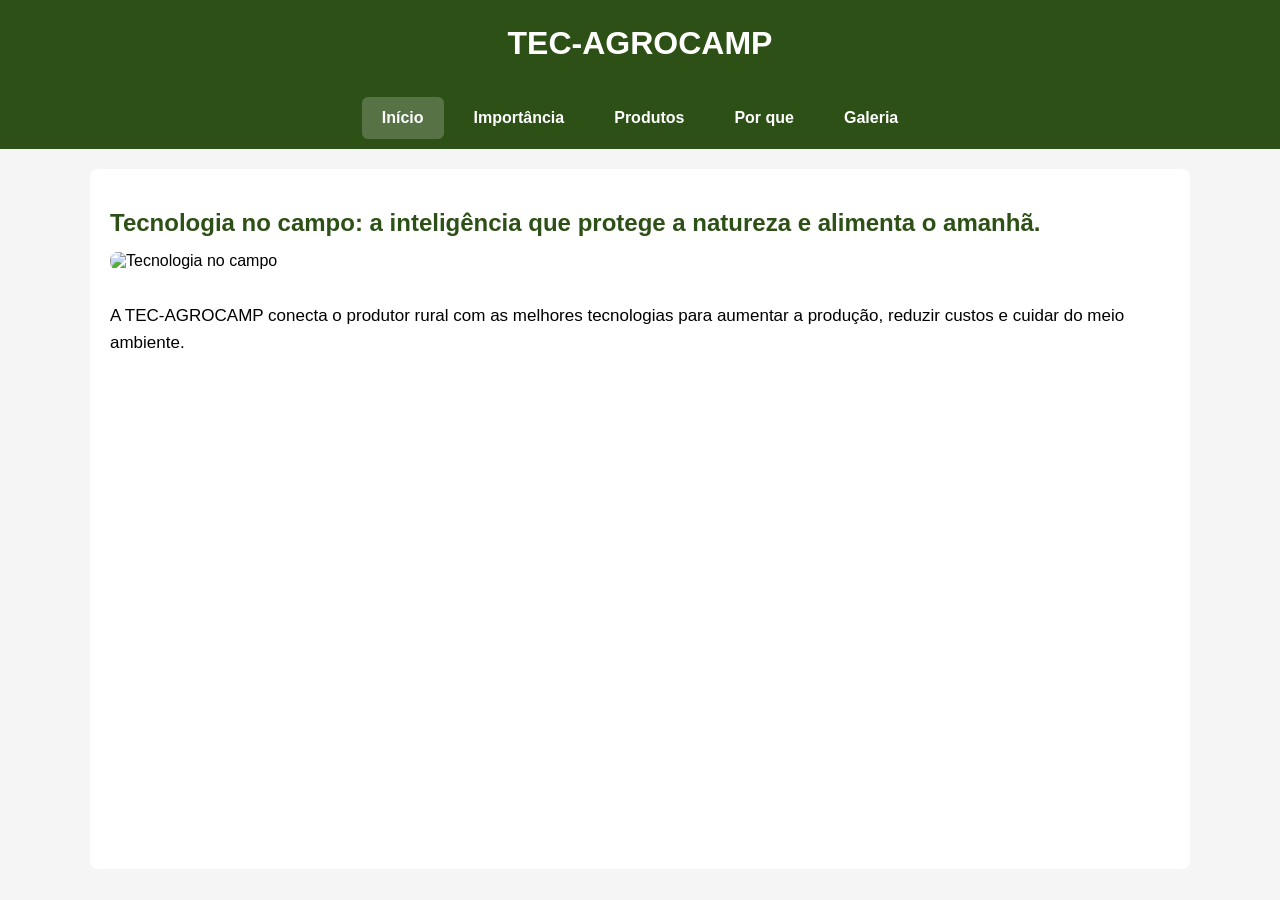
<file: index.html>
<!DOCTYPE html>
<html lang="pt-BR">
    <head> 
        <meta charset="UTF-8">
        <META name="viewport" content="width=device-width, initial-scale=1.0">
            <title>TEC-AGROCAMP</title>
            <style>
                * { margin: 0; padding: 0; box-sizing: border-box;}
                 body {
            font-family: Arial, sans-serif;
            background-color: #f5f5f5;
        }
        header {
            background-color: #2d5016;
            color: white;
            text-align: center;
            padding: 25px;
        }
        header h1 { font-size: 32px; }
        nav {
            background-color: #2d5016;
            display: flex;
            justify-content: center;
            gap: 10px;
            padding: 10px;
            flex-wrap: wrap;
        }
        nav button {
            background: transparent;
            color: white;
            border: none;
            padding: 12px 20px;
            font-size: 16px;
            font-weight: bold;
            cursor: pointer;
            border-radius: 6px;
            transition: background 0.3s;
        }
        nav button.ativo { background-color: rgba(255,255,255,0.2); }
        nav button:hover { background-color: rgba(255,255,255,0.15); }
        main {
            max-width: 1100px;
            margin: 20px auto;
            background: white;
            border-radius: 8px;
            overflow: hidden;
        }
        iframe {
            width: 100%;
            height: 700px;
            border: none;
            display: block;
        }
    </style>
</head>
<body>
    <header><h1>TEC-AGROCAMP</h1></header>

    <nav>
        <button onclick="trocarAba('inicio')" class="ativo">Início</button>
        <button onclick="trocarAba('importancia')">Importância</button>
        <button onclick="trocarAba('produtos')">Produtos</button>
        <button onclick="trocarAba('porque')">Por que</button>
        <button onclick="trocarAba('galeria')">Galeria</button>
    </nav>

    <main>
        <!-- ESSENCIAL: iframe que carrega as páginas -->
        <iframe id="tela" src="inicio.html"></iframe>
    </main>

    <script>
        function trocarAba(pagina) {
            // Carrega a página correta
            document.getElementById('tela').src = pagina + '.html';
            
            // Remove classe ativo de todos os botões
            document.querySelectorAll('nav button').forEach(btn => btn.classList.remove('ativo'));
            
            // Adiciona classe ativo no botão clicado
            event.currentTarget.classList.add('ativo');
        }
    </script>
</body>
</html>
</file>
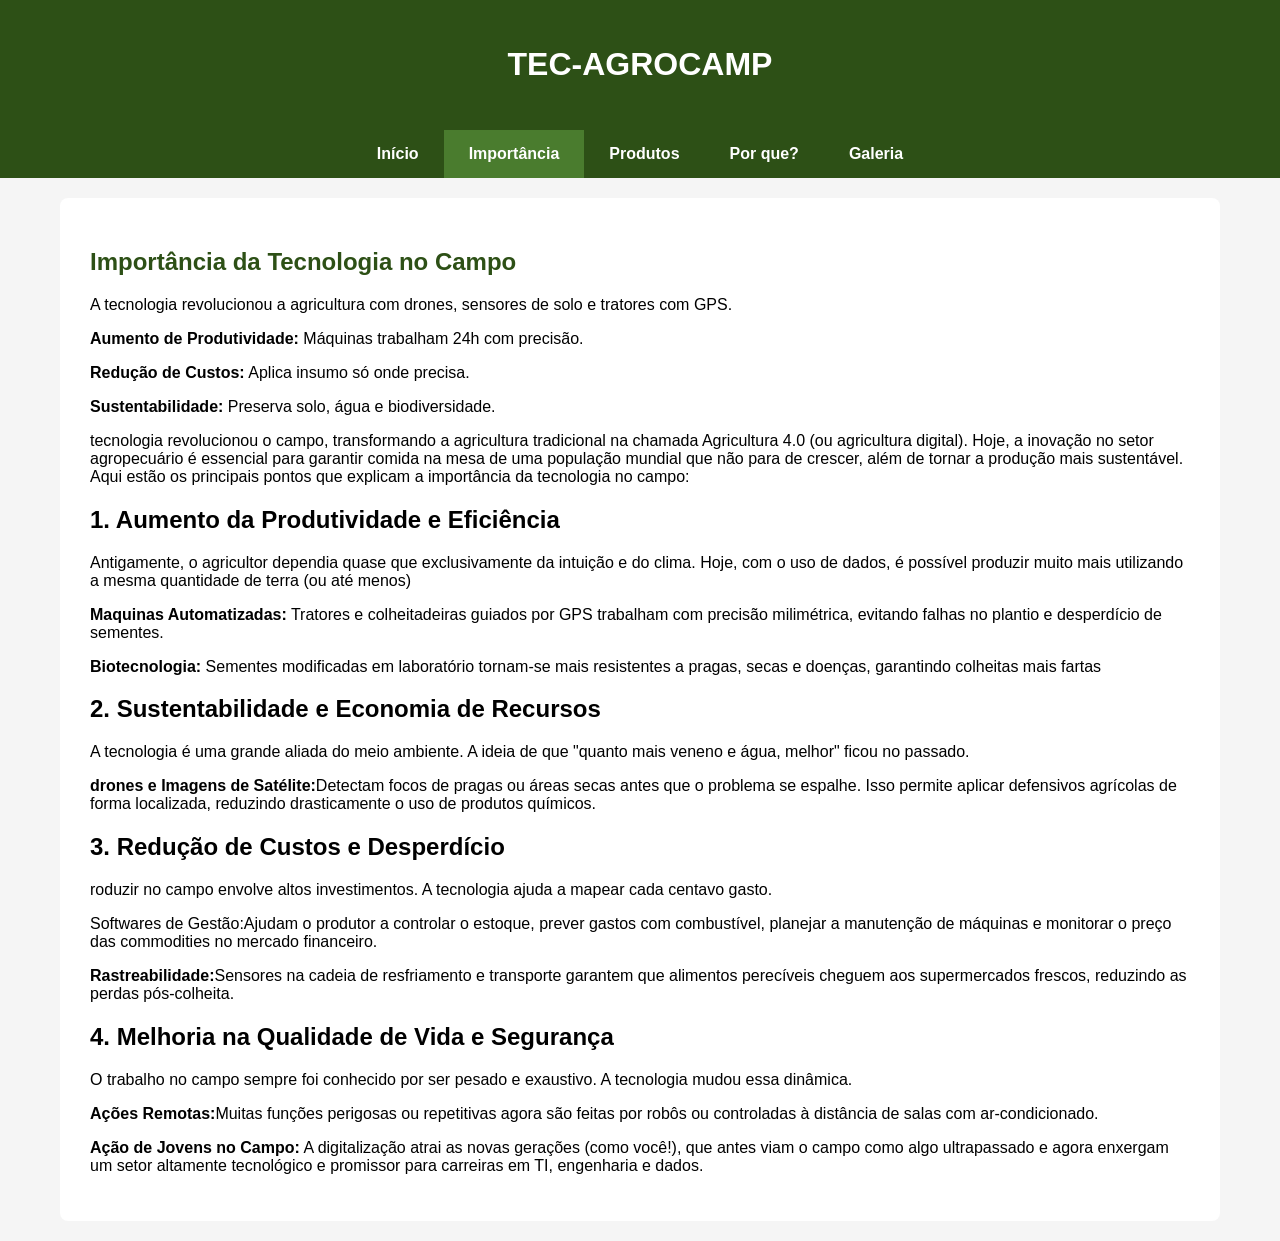
<file: importancia/index.html>
<!DOCTYPE html>
<html lang="pt-BR">
<head>
<meta charset="UTF-8"><title>Importância | TEC-AGROCAMP</title>
<style>body{margin:0;font-family:Arial;background:#f5f5f5;}header{background:#2d5016;color:white;text-align:center;padding:25px;}nav{background:#2d5016;display:flex;justify-content:center;}nav a{background:transparent;color:white;text-decoration:none;padding:15px 25px;font-weight:bold;}nav a:hover, nav a.ativo{background:#4a7c2e;}main{max-width:1100px;margin:20px auto;padding:30px;background:white;border-radius:8px;}</style>
</head>
<body>
<header><h1>TEC-AGROCAMP</h1></header>
<nav>
    <a href="../inicio/index.html">Início</a>
    <a href="../importancia/index.html" class="ativo">Importância</a>
    <a href="../produtos/index.html">Produtos</a>
    <a href="../porque/index.html">Por que?</a>
    <a href="../galeria/index.html">Galeria</a>
</nav>
<main>
<h2 style="color:#2d5016;">Importância da Tecnologia no Campo</h2>
<p>A tecnologia revolucionou a agricultura com drones, sensores de solo e tratores com GPS.</p>
<p><b>Aumento de Produtividade:</b> Máquinas trabalham 24h com precisão.</p>
<p><b>Redução de Custos:</b> Aplica insumo só onde precisa.</p>
<p><b>Sustentabilidade:</b> Preserva solo, água e biodiversidade.</p>
<p>tecnologia revolucionou o campo, transformando a agricultura tradicional na chamada Agricultura 4.0 (ou agricultura digital). Hoje, a inovação no setor agropecuário é essencial para garantir comida na mesa de uma população mundial que não para de crescer, além de tornar a produção mais sustentável.
             Aqui estão os principais pontos que explicam a importância da tecnologia no campo:</p>
             <h2>1. Aumento da Produtividade e Eficiência</h2>
             <p>Antigamente, o agricultor dependia quase que exclusivamente da intuição e do clima. Hoje, com o uso de dados, é possível produzir muito mais utilizando a mesma quantidade de terra (ou até menos)</p>
             <p><strong>Maquinas Automatizadas:</strong> Tratores e colheitadeiras guiados por GPS trabalham com precisão milimétrica, evitando falhas no plantio e desperdício de sementes.</p>
             <p><strong>Biotecnologia:</strong> Sementes modificadas em laboratório tornam-se mais resistentes a pragas, secas e doenças, garantindo colheitas mais fartas</p>
             <h2>2. Sustentabilidade e Economia de Recursos </h2>
             <p> A tecnologia é uma grande aliada do meio ambiente. A ideia de que "quanto mais veneno e água, melhor" ficou no passado. </p>
             <p><strong>drones e  Imagens de Satélite:</strong>Detectam focos de pragas ou áreas secas antes que o problema se espalhe. Isso permite aplicar defensivos agrícolas de forma localizada, reduzindo drasticamente o uso de produtos químicos.</p>
             <h2>  3. Redução de Custos e Desperdício</h2>
             <p>roduzir no campo envolve altos investimentos. A tecnologia ajuda a mapear cada centavo gasto.</p>
             <p><storng> Softwares de Gestão:</storng>Ajudam o produtor a controlar o estoque, prever gastos com combustível, planejar a manutenção de máquinas e monitorar o preço das commodities no mercado financeiro.</p>
             <p><strong> Rastreabilidade:</strong>Sensores na cadeia de resfriamento e transporte garantem que alimentos perecíveis cheguem aos supermercados frescos, reduzindo as perdas pós-colheita.</p>
             <h2> 4. Melhoria na Qualidade de Vida e Segurança</h2>
             <p>O trabalho no campo sempre foi conhecido por ser pesado e exaustivo. A tecnologia mudou essa dinâmica.</p>
             <p><strong>  Ações Remotas:</strong>Muitas funções perigosas ou repetitivas agora são feitas por robôs ou controladas à distância de salas com ar-condicionado.</p>
             <p><strong>Ação de Jovens no Campo:</strong> A digitalização atrai as novas gerações (como você!), que antes viam o campo como algo ultrapassado e agora enxergam um setor altamente tecnológico e promissor para carreiras em TI, engenharia e dados.</p>
</main>
</body>
</html>
</file>
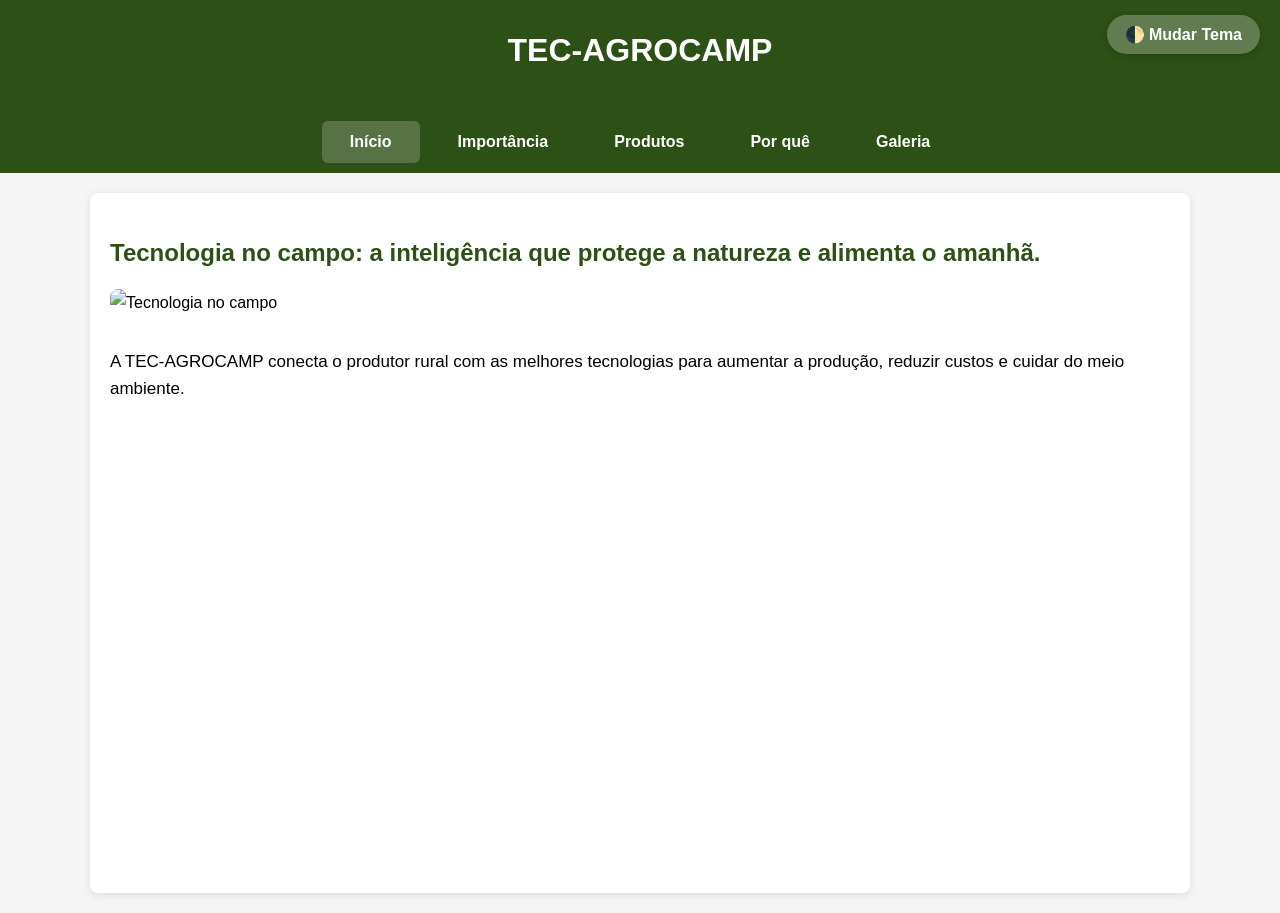
<file: pastatag/index.html>
<!DOCTYPE html>
<html lang="pt-BR">
<head>
    <meta charset="UTF-8">
    <meta name="viewport" content="width=device-width, initial-scale=1.0">
    <title>TEC-AGROCAMP | Tecnologia no Campo</title>
    <style>
        * { margin: 0; padding: 0; box-sizing: border-box; transition: background 0.3s, color 0.3s; }
        :focus-visible { outline: 3px solid #1a300c; outline-offset: 2px; }

        :root {
            --cor-fundo: #f5f5f5;
            --cor-texto: #222;
            --cor-destaque: #2d5016;
            --cor-branco: #ffffff;
            --cor-borda: #ccc;
            --cor-sombra: rgba(0,0,0,0.1);
        }

        .modo-escuro {
            --cor-fundo: #121212;
            --cor-texto: #ffffff;
            --cor-destaque: #4a7c2c;
            --cor-branco: #686868;
            --cor-borda: #444;
            --cor-sombra: rgba(255,255,255,0.05);
        }

        body {
            font-family: Arial, sans-serif;
            background-color: var(--cor-fundo);
            color: var(--cor-texto);
            line-height: 1.6;
        }

        header {
            background-color: var(--cor-destaque);
            color: white;
            text-align: center;
            padding: 25px;
            position: relative; /* ESSENCIAL para o botão ficar no canto */
        }

        /* ESTILO DO BOTÃO (GARANTIDO PARA APARECER) */
        #botao-tema {
            position: absolute;
            top: 15px;
            right: 20px;
            background: rgba(255,255,255,0.25);
            border: none;
            color: white;
            padding: 10px 18px;
            border-radius: 25px;
            font-size: 1rem;
            font-weight: bold;
            cursor: pointer;
            box-shadow: 0 2px 6px rgba(0,0,0,0.2);
            transition: background 0.3s;
            z-index: 999; /* Fica por cima de tudo */
        }
        #botao-tema:hover { background: rgba(255,255,255,0.4); }

        header h1 { font-size: 2rem; margin-bottom: 10px; }
        nav {
            background-color: var(--cor-destaque);
            display: flex;
            justify-content: center;
            gap: 10px;
            padding: 10px;
            flex-wrap: wrap;
        }
        nav button {
            background: transparent;
            color: white;
            border: none;
            padding: 12px 28px;
            font-size: 1rem;
            font-weight: bold;
            cursor: pointer;
            border-radius: 6px;
            transition: background 0.3s;
        }
        nav button.ativo { background-color: rgba(255,255,255,0.2); }
        nav button:hover { background-color: rgba(255,255,255,0.15); }
        main {
            max-width: 1100px;
            margin: 20px auto;
            background: var(--cor-branco);
            border-radius: 8px;
            overflow: hidden;
            box-shadow: 0 2px 8px var(--cor-sombra);
        }
        iframe {
            width: 100%;
            height: 700px;
            border: none;
            display: block;
        }
        .sr-only {
            position: absolute;
            width: 1px; height: 1px;
            padding: 0; margin: -1px;
            overflow: hidden; clip: rect(0,0,0,0);
            white-space: nowrap; border: 0;
        }
    </style>
</head>
<body>
    <header>
        <h1 id="titulo-principal">TEC-AGROCAMP</h1>
        <!-- AQUI ESTÁ O BOTÃO, CERTO E VISÍVEL -->
        <button id="botao-tema" onclick="alternarTema()" aria-label="Alternar entre modo claro e escuro">🌓 Mudar Tema</button>
        <p class="sr-only">Tecnologia no campo: inteligência que protege a natureza e alimenta o amanhã</p>
    </header>

    <nav aria-label="Navegação principal">
        <button onclick="trocarAba('inicio')" class="ativo" aria-current="page">Início</button>
        <button onclick="trocarAba('importancia')">Importância</button>
        <button onclick="trocarAba('produtos')">Produtos</button>
        <button onclick="trocarAba('porque')">Por quê</button>
        <button onclick="trocarAba('galeria')">Galeria</button>
    </nav>

    <main>
        <iframe 
            id="tela" 
            src="inicio.html" 
            title="Conteúdo da página selecionada"
            aria-describedby="desc-iframe">
        </iframe>
        <p id="desc-iframe" class="sr-only">Área onde é exibido o conteúdo da página escolhida no menu</p>
    </main>

    <script>
        function trocarAba(pagina){
            document.getElementById("tela").src = pagina + ".html";
            document.querySelectorAll("nav button").forEach(btn => {
                btn.removeAttribute("aria-current");
                btn.classList.remove("ativo");
            });
            event.currentTarget.setAttribute("aria-current", "page");
            event.currentTarget.classList.add("ativo");
            document.title = `TEC-AGROCAMP | ${pagina.charAt(0).toUpperCase() + pagina.slice(1)}`;
        }

        function aplicarTema(tema) {
            if (tema === 'escuro') {
                document.body.classList.add('modo-escuro');
            } else {
                document.body.classList.remove('modo-escuro');
            }
            localStorage.setItem('temaEscolhido', tema);
            const iframe = document.getElementById('tela');
            iframe.onload = () => {
                iframe.contentWindow.postMessage({tema: tema}, '*');
            };
        }

        function alternarTema() {
            const temaAtual = document.body.classList.contains('modo-escuro') ? 'claro' : 'escuro';
            aplicarTema(temaAtual);
        }

        const temaSalvo = localStorage.getItem('temaEscolhido') || 'claro';
        aplicarTema(temaSalvo);

        window.addEventListener('message', (e) => {
            if (e.data && e.data.solicitarTema) {
                const temaAtual = document.body.classList.contains('modo-escuro') ? 'escuro' : 'claro';
                e.source.postMessage({tema: temaAtual}, '*');
            }
        });
    </script>
</body>
</html>
</file>
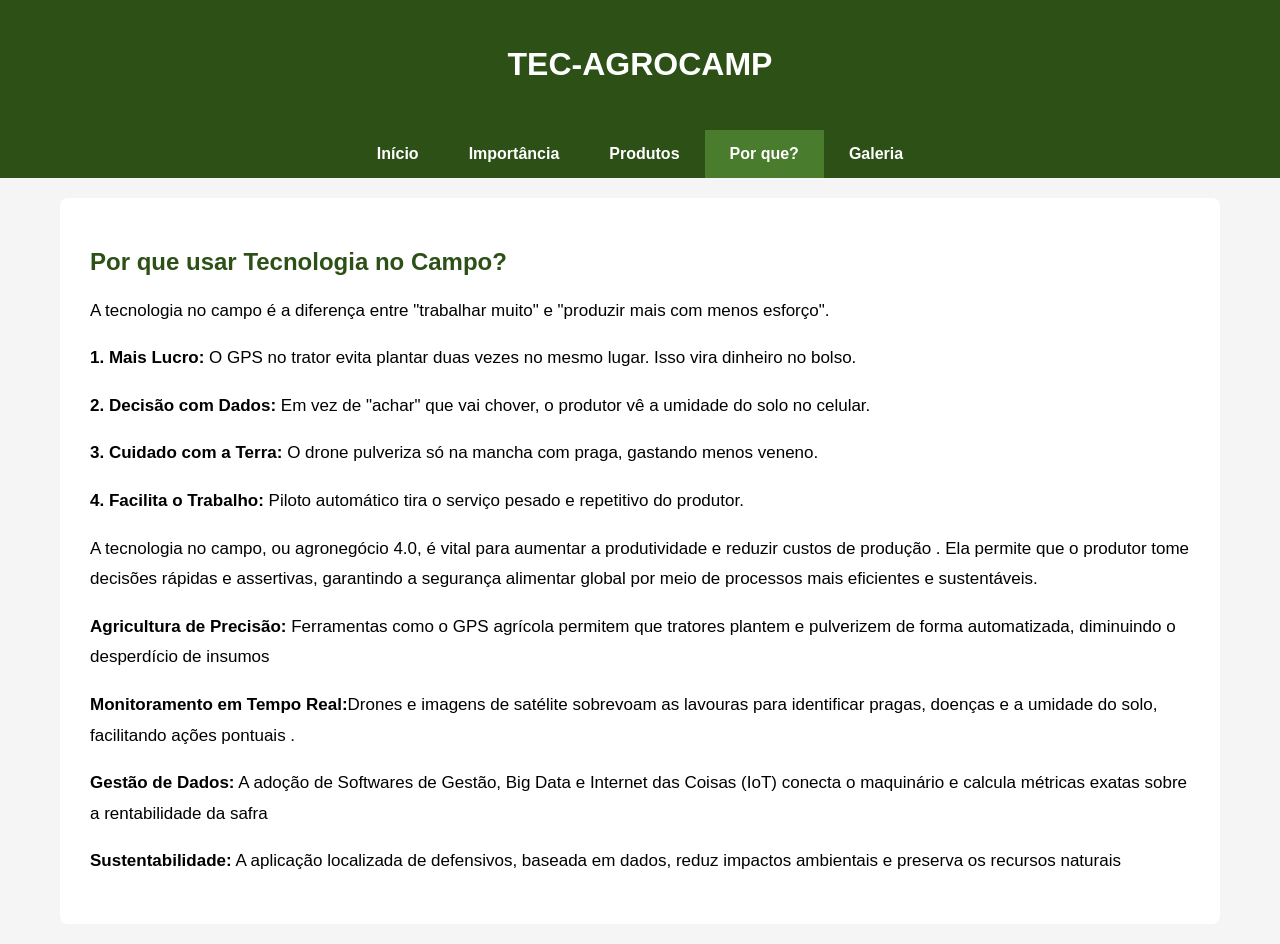
<file: porque/index.html>
<!DOCTYPE html>
<html lang="pt-BR">
<head>
<meta charset="UTF-8">
<title>Por que? | TEC-AGROCAMP</title>
<style>
body{margin:0;font-family:Arial;background:#f5f5f5;}
header{background:#2d5016;color:white;text-align:center;padding:25px;}
nav{background:#2d5016;display:flex;justify-content:center;}
nav a{background:transparent;color:white;text-decoration:none;padding:15px 25px;font-weight:bold;}
nav a:hover, nav a.ativo{background:#4a7c2e;}
main{max-width:1100px;margin:20px auto;padding:30px;background:white;border-radius:8px;}
h2{color:#2d5016;}
p{line-height:1.8;font-size:17px;}
</style>
</head>
<body>

<header><h1>TEC-AGROCAMP</h1></header>

<nav>
    <a href="../inicio/index.html">Início</a>
    <a href="../importancia/index.html">Importância</a>
    <a href="../produtos/index.html">Produtos</a>
    <a href="../porque/index.html" class="ativo">Por que?</a>
    <a href="../galeria/index.html">Galeria</a>
</nav>

<main>
<h2>Por que usar Tecnologia no Campo?</h2>
<p>A tecnologia no campo é a diferença entre "trabalhar muito" e "produzir mais com menos esforço".</p>
<p><b>1. Mais Lucro:</b> O GPS no trator evita plantar duas vezes no mesmo lugar. Isso vira dinheiro no bolso.</p>
<p><b>2. Decisão com Dados:</b> Em vez de "achar" que vai chover, o produtor vê a umidade do solo no celular.</p>
<p><b>3. Cuidado com a Terra:</b> O drone pulveriza só na mancha com praga, gastando menos veneno.</p>
<p><b>4. Facilita o Trabalho:</b> Piloto automático tira o serviço pesado e repetitivo do produtor.</p>
<p>A tecnologia no campo, ou agronegócio 4.0, é vital para aumentar a produtividade e reduzir custos de produção . Ela permite que o produtor tome decisões rápidas e assertivas, garantindo a segurança alimentar global por meio de processos mais eficientes e sustentáveis.</p>
<P><strong>Agricultura de Precisão:</strong> Ferramentas como o GPS agrícola permitem que tratores plantem e pulverizem de forma automatizada, diminuindo o desperdício de insumos</P>
<p><strong>Monitoramento em Tempo Real:</strong>Drones e imagens de satélite sobrevoam as lavouras para identificar pragas, doenças e a umidade do solo, facilitando ações pontuais .</p>
<p><strong>Gestão de Dados:</strong> A adoção de Softwares de Gestão, Big Data e Internet das Coisas (IoT) conecta o maquinário e calcula métricas exatas sobre a rentabilidade da safra</p>
<p><strong>Sustentabilidade:</strong> A aplicação localizada de defensivos, baseada em dados, reduz impactos ambientais e preserva os recursos naturais</p>
</main>
</body>
</html>
</file>
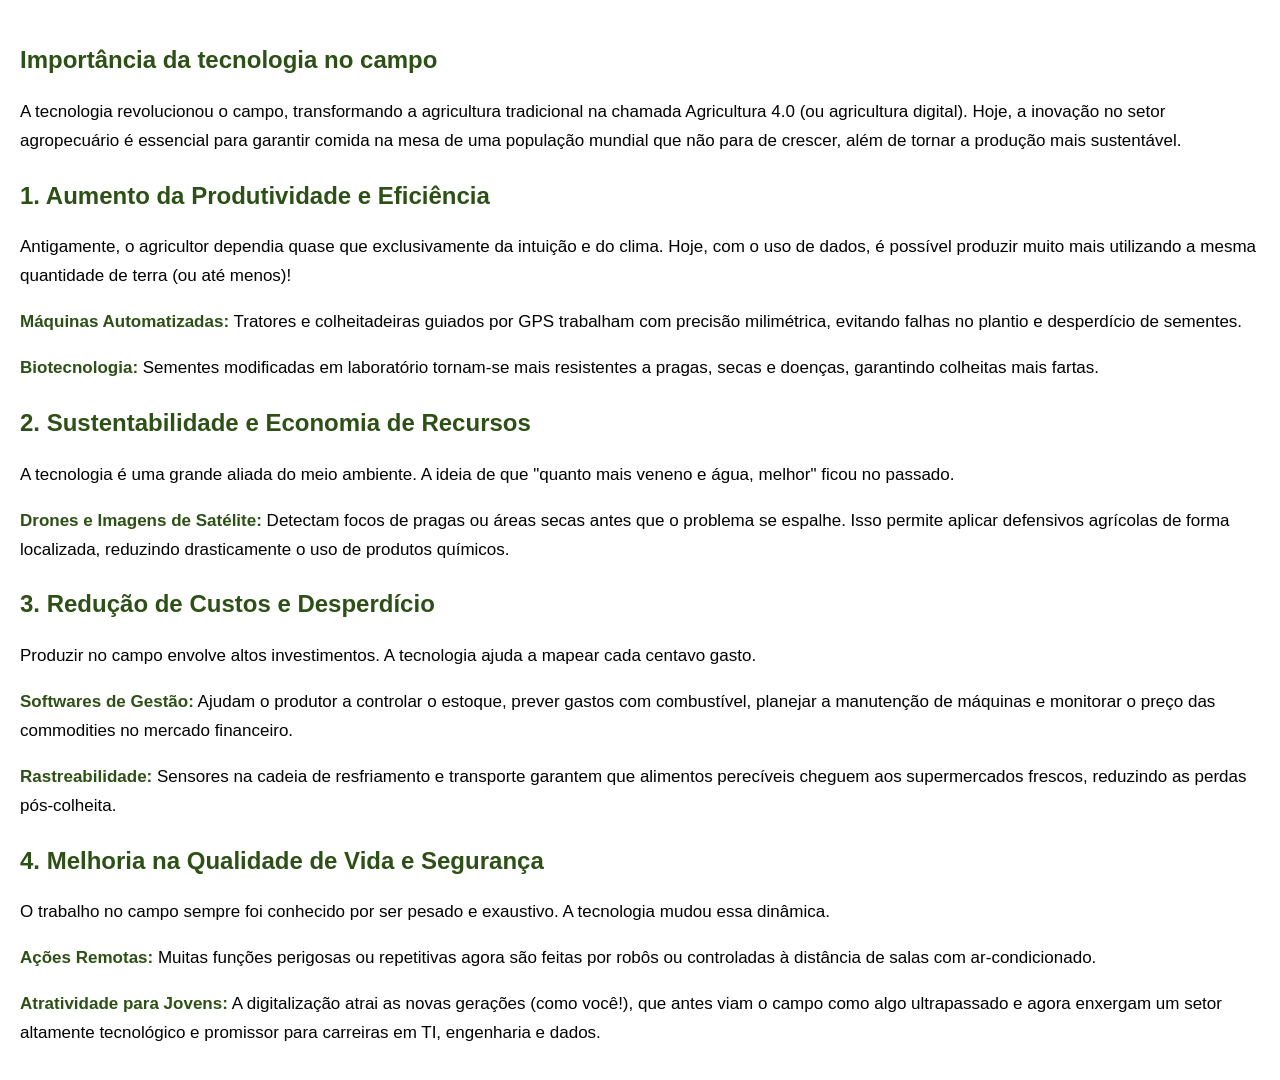
<file: importancia.html>
<!DOCTYPE html>
<html lang="pt-BR">
<head>
    <meta charset="UTF-8">
    <meta name="viewport" content="width=device-width, initial-scale=1.0">
    <style>
        body { font-family: Arial; padding: 20px; margin: 0; line-height: 1.7; }
        h2 { color: #2d5016; margin: 20px 0 10px; }
        p { margin-bottom: 12px; font-size: 17px; }
        strong { color: #2d5016; }
    </style>
</head>
<body>
    <h2 style="color:#2d5016;">Importância da tecnologia no campo</h2>
    <p>A tecnologia revolucionou o campo, transformando a agricultura tradicional na chamada Agricultura 4.0 (ou agricultura digital). Hoje, a inovação no setor agropecuário é essencial para garantir comida na mesa de uma população mundial que não para de crescer, além de tornar a produção mais sustentável.</p>

    <h2>1. Aumento da Produtividade e Eficiência</h2>
    <p>Antigamente, o agricultor dependia quase que exclusivamente da intuição e do clima. Hoje, com o uso de dados, é possível produzir muito mais utilizando a mesma quantidade de terra (ou até menos)!</p>
    <p><strong>Máquinas Automatizadas:</strong> Tratores e colheitadeiras guiados por GPS trabalham com precisão milimétrica, evitando falhas no plantio e desperdício de sementes.</p>
    <p><strong>Biotecnologia:</strong> Sementes modificadas em laboratório tornam-se mais resistentes a pragas, secas e doenças, garantindo colheitas mais fartas.</p>

    <h2>2. Sustentabilidade e Economia de Recursos</h2>
    <p>A tecnologia é uma grande aliada do meio ambiente. A ideia de que "quanto mais veneno e água, melhor" ficou no passado.</p>
    <p><strong>Drones e Imagens de Satélite:</strong> Detectam focos de pragas ou áreas secas antes que o problema se espalhe. Isso permite aplicar defensivos agrícolas de forma localizada, reduzindo drasticamente o uso de produtos químicos.</p>

    <h2>3. Redução de Custos e Desperdício</h2>
    <p>Produzir no campo envolve altos investimentos. A tecnologia ajuda a mapear cada centavo gasto.</p>
    <p><strong>Softwares de Gestão:</strong> Ajudam o produtor a controlar o estoque, prever gastos com combustível, planejar a manutenção de máquinas e monitorar o preço das commodities no mercado financeiro.</p>
    <p><strong>Rastreabilidade:</strong> Sensores na cadeia de resfriamento e transporte garantem que alimentos perecíveis cheguem aos supermercados frescos, reduzindo as perdas pós-colheita.</p>

    <h2>4. Melhoria na Qualidade de Vida e Segurança</h2>
    <p>O trabalho no campo sempre foi conhecido por ser pesado e exaustivo. A tecnologia mudou essa dinâmica.</p>
    <p><strong>Ações Remotas:</strong> Muitas funções perigosas ou repetitivas agora são feitas por robôs ou controladas à distância de salas com ar-condicionado.</p>
    <p><strong>Atratividade para Jovens:</strong> A digitalização atrai as novas gerações (como você!), que antes viam o campo como algo ultrapassado e agora enxergam um setor altamente tecnológico e promissor para carreiras em TI, engenharia e dados.</p>
</body>
</html>
</file>
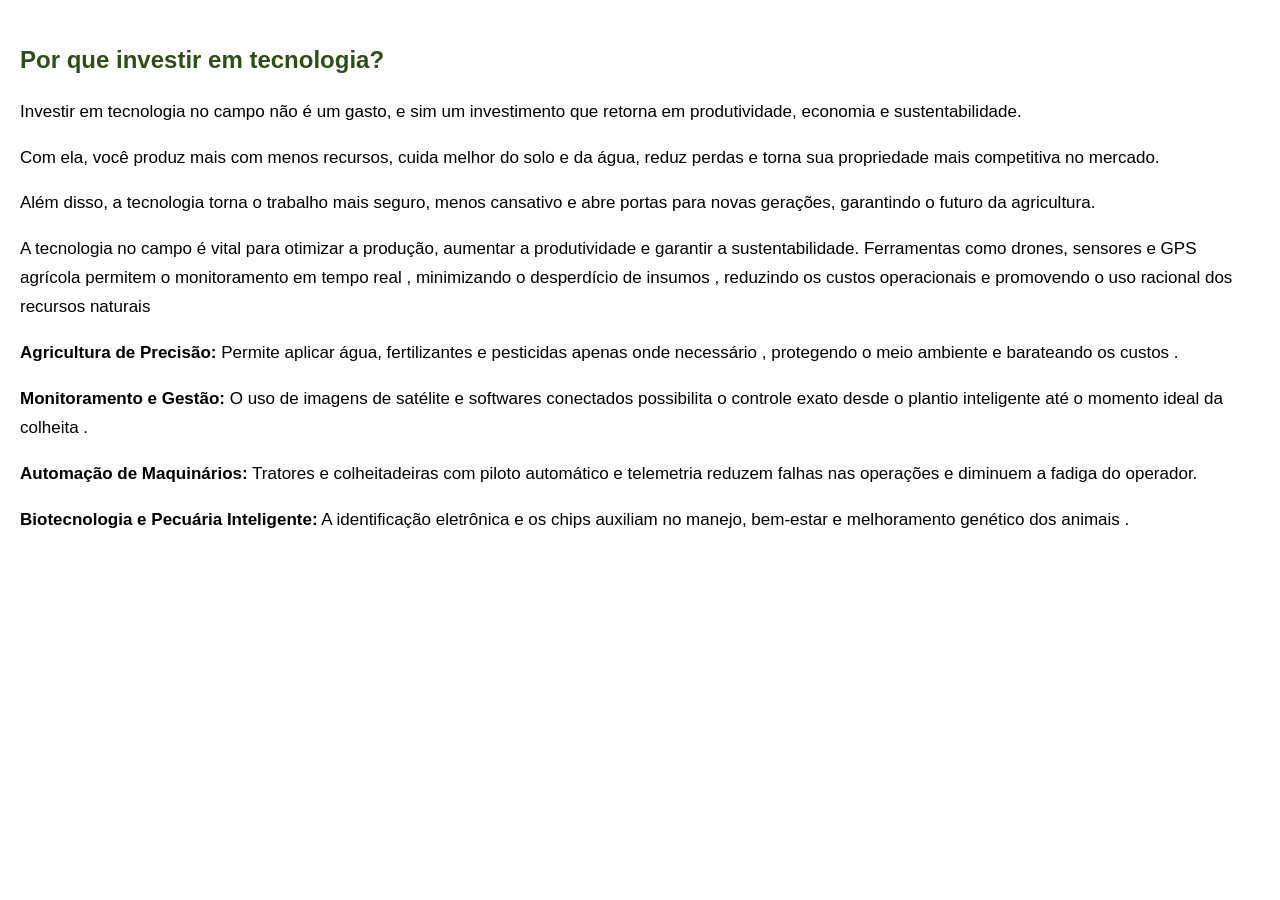
<file: porque.html>
<!DOCTYPE html>
<html lang="pt-BR">
<head>
    <meta charset="UTF-8">
    <meta name="viewport" content="width=device-width, initial-scale=1.0">
    <style>
        body { font-family: Arial; padding: 20px; margin: 0; line-height: 1.7; }
        h2 { color: #2d5016; margin-bottom: 15px; }
        p { font-size: 17px; margin-bottom: 12px; }
    </style>
</head>
<body>
    <h2 style="color:#2d5016;">Por que investir em tecnologia?</h2>
    <p>Investir em tecnologia no campo não é um gasto, e sim um investimento que retorna em produtividade, economia e sustentabilidade.</p>
    <p>Com ela, você produz mais com menos recursos, cuida melhor do solo e da água, reduz perdas e torna sua propriedade mais competitiva no mercado.</p>
    <p>Além disso, a tecnologia torna o trabalho mais seguro, menos cansativo e abre portas para novas gerações, garantindo o futuro da agricultura.</p>
    <p>A tecnologia no campo é vital para otimizar a produção, aumentar a produtividade e garantir a sustentabilidade. Ferramentas como drones, sensores e GPS agrícola permitem o monitoramento em tempo real , minimizando o desperdício de insumos , reduzindo os custos operacionais  e promovendo o uso racional dos recursos naturais</p>
    <p><strong>Agricultura de Precisão: </strong>Permite aplicar água, fertilizantes e pesticidas apenas onde necessário , protegendo o meio ambiente e barateando os custos .</p>
    <p><strong>Monitoramento e Gestão:</strong> O uso de imagens de satélite e softwares conectados possibilita o controle exato desde o plantio inteligente até o momento ideal da colheita .</p>
    <p><strong>Automação de Maquinários:</strong> Tratores e colheitadeiras com piloto automático e telemetria reduzem falhas nas operações e diminuem a fadiga do operador.</p>
    <p><strong>Biotecnologia e Pecuária Inteligente:</strong> A identificação eletrônica e os chips auxiliam no manejo, bem-estar e melhoramento genético dos animais .</p>
</body>
</html>
</file>
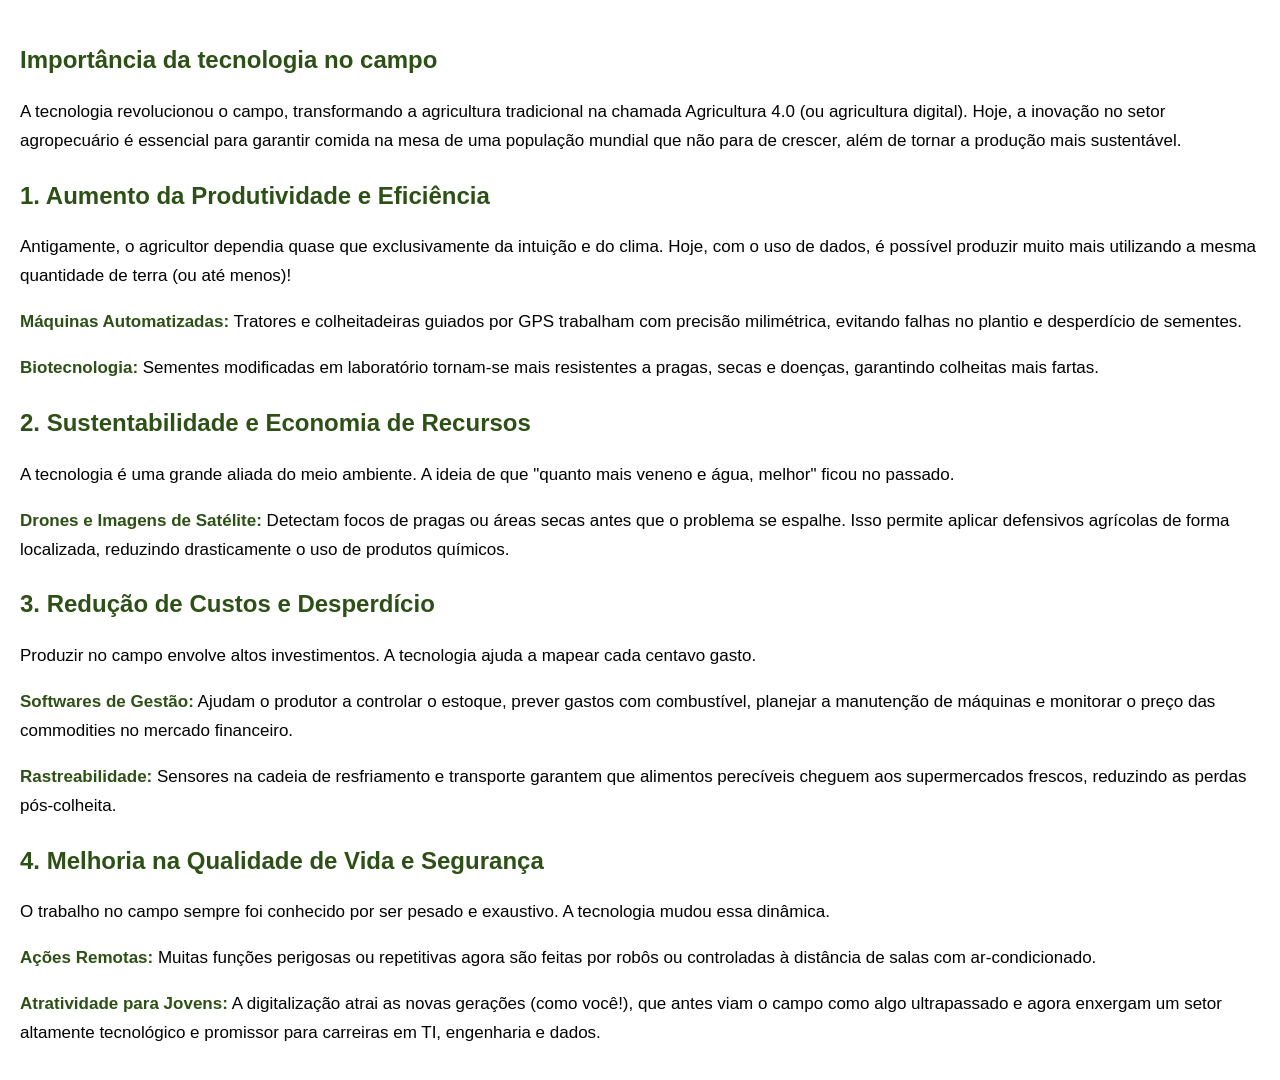
<file: pastatag/importancia.html>
<!DOCTYPE html>
<html lang="pt-BR">
<head>
    <meta charset="UTF-8">
    <meta name="viewport" content="width=device-width, initial-scale=1.0">
    <style>
        body { font-family: Arial; padding: 20px; margin: 0; line-height: 1.7; }
        h2 { color: #2d5016; margin: 20px 0 10px; }
        p { margin-bottom: 12px; font-size: 17px; }
        strong { color: #2d5016; }
    </style>
    <link rel="stylesheet" 
    href="acessibilidade.css">
</head>
<body>
    <h2 style="color:#2d5016;">Importância da tecnologia no campo</h2>
    <p>A tecnologia revolucionou o campo, transformando a agricultura tradicional na chamada Agricultura 4.0 (ou agricultura digital). Hoje, a inovação no setor agropecuário é essencial para garantir comida na mesa de uma população mundial que não para de crescer, além de tornar a produção mais sustentável.</p>

    <h2>1. Aumento da Produtividade e Eficiência</h2>
    <p>Antigamente, o agricultor dependia quase que exclusivamente da intuição e do clima. Hoje, com o uso de dados, é possível produzir muito mais utilizando a mesma quantidade de terra (ou até menos)!</p>
    <p><strong>Máquinas Automatizadas:</strong> Tratores e colheitadeiras guiados por GPS trabalham com precisão milimétrica, evitando falhas no plantio e desperdício de sementes.</p>
    <p><strong>Biotecnologia:</strong> Sementes modificadas em laboratório tornam-se mais resistentes a pragas, secas e doenças, garantindo colheitas mais fartas.</p>

    <h2>2. Sustentabilidade e Economia de Recursos</h2>
    <p>A tecnologia é uma grande aliada do meio ambiente. A ideia de que "quanto mais veneno e água, melhor" ficou no passado.</p>
    <p><strong>Drones e Imagens de Satélite:</strong> Detectam focos de pragas ou áreas secas antes que o problema se espalhe. Isso permite aplicar defensivos agrícolas de forma localizada, reduzindo drasticamente o uso de produtos químicos.</p>

    <h2>3. Redução de Custos e Desperdício</h2>
    <p>Produzir no campo envolve altos investimentos. A tecnologia ajuda a mapear cada centavo gasto.</p>
    <p><strong>Softwares de Gestão:</strong> Ajudam o produtor a controlar o estoque, prever gastos com combustível, planejar a manutenção de máquinas e monitorar o preço das commodities no mercado financeiro.</p>
    <p><strong>Rastreabilidade:</strong> Sensores na cadeia de resfriamento e transporte garantem que alimentos perecíveis cheguem aos supermercados frescos, reduzindo as perdas pós-colheita.</p>

    <h2>4. Melhoria na Qualidade de Vida e Segurança</h2>
    <p>O trabalho no campo sempre foi conhecido por ser pesado e exaustivo. A tecnologia mudou essa dinâmica.</p>
    <p><strong>Ações Remotas:</strong> Muitas funções perigosas ou repetitivas agora são feitas por robôs ou controladas à distância de salas com ar-condicionado.</p>
    <p><strong>Atratividade para Jovens:</strong> A digitalização atrai as novas gerações (como você!), que antes viam o campo como algo ultrapassado e agora enxergam um setor altamente tecnológico e promissor para carreiras em TI, engenharia e dados.</p>
</body>
</html>
</file>
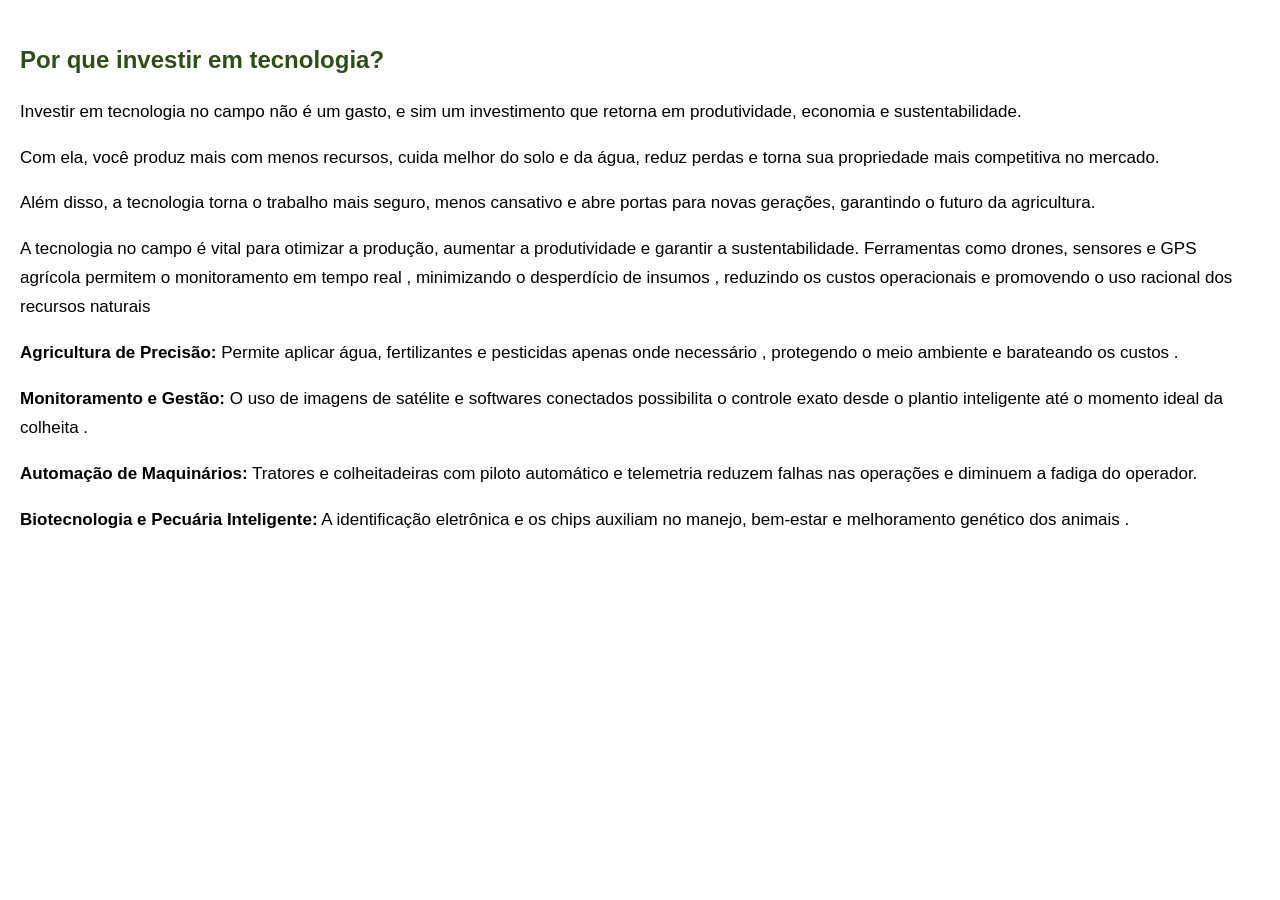
<file: pastatag/porque.html>
<!DOCTYPE html>
<html lang="pt-BR">
<head>
    <meta charset="UTF-8">
    <meta name="viewport" content="width=device-width, initial-scale=1.0">
    <style>
        body { font-family: Arial; padding: 20px; margin: 0; line-height: 1.7; }
        h2 { color: #2d5016; margin-bottom: 15px; }
        p { font-size: 17px; margin-bottom: 12px; }
    </style>
    <link rel="stylesheet" 
    href="acessibilidade.css">
</head>
<body>
    <h2 style="color:#2d5016;">Por que investir em tecnologia?</h2>
    <p>Investir em tecnologia no campo não é um gasto, e sim um investimento que retorna em produtividade, economia e sustentabilidade.</p>
    <p>Com ela, você produz mais com menos recursos, cuida melhor do solo e da água, reduz perdas e torna sua propriedade mais competitiva no mercado.</p>
    <p>Além disso, a tecnologia torna o trabalho mais seguro, menos cansativo e abre portas para novas gerações, garantindo o futuro da agricultura.</p>
    <p>A tecnologia no campo é vital para otimizar a produção, aumentar a produtividade e garantir a sustentabilidade. Ferramentas como drones, sensores e GPS agrícola permitem o monitoramento em tempo real , minimizando o desperdício de insumos , reduzindo os custos operacionais  e promovendo o uso racional dos recursos naturais</p>
    <p><strong>Agricultura de Precisão: </strong>Permite aplicar água, fertilizantes e pesticidas apenas onde necessário , protegendo o meio ambiente e barateando os custos .</p>
    <p><strong>Monitoramento e Gestão:</strong> O uso de imagens de satélite e softwares conectados possibilita o controle exato desde o plantio inteligente até o momento ideal da colheita .</p>
    <p><strong>Automação de Maquinários:</strong> Tratores e colheitadeiras com piloto automático e telemetria reduzem falhas nas operações e diminuem a fadiga do operador.</p>
    <p><strong>Biotecnologia e Pecuária Inteligente:</strong> A identificação eletrônica e os chips auxiliam no manejo, bem-estar e melhoramento genético dos animais .</p>
</body>
</html>
</file>
<file: pastatag/acessibilidade.css>
/* Acessibilidade Geral */
:focus-visible { outline: 3px solid #1a300c; outline-offset: 2px; }
.sr-only {
    position: absolute;
    width: 1px; height: 1px;
    padding: 0; margin: -1px;
    overflow: hidden; clip: rect(0,0,0,0);
    white-space: nowrap; border: 0;
}

body { line-height: 1.7; font-size: 1rem; }
img { max-width: 100%; height: auto; }
button, [role="button"] { min-height: 44px; min-width: 44px; }
</file>
